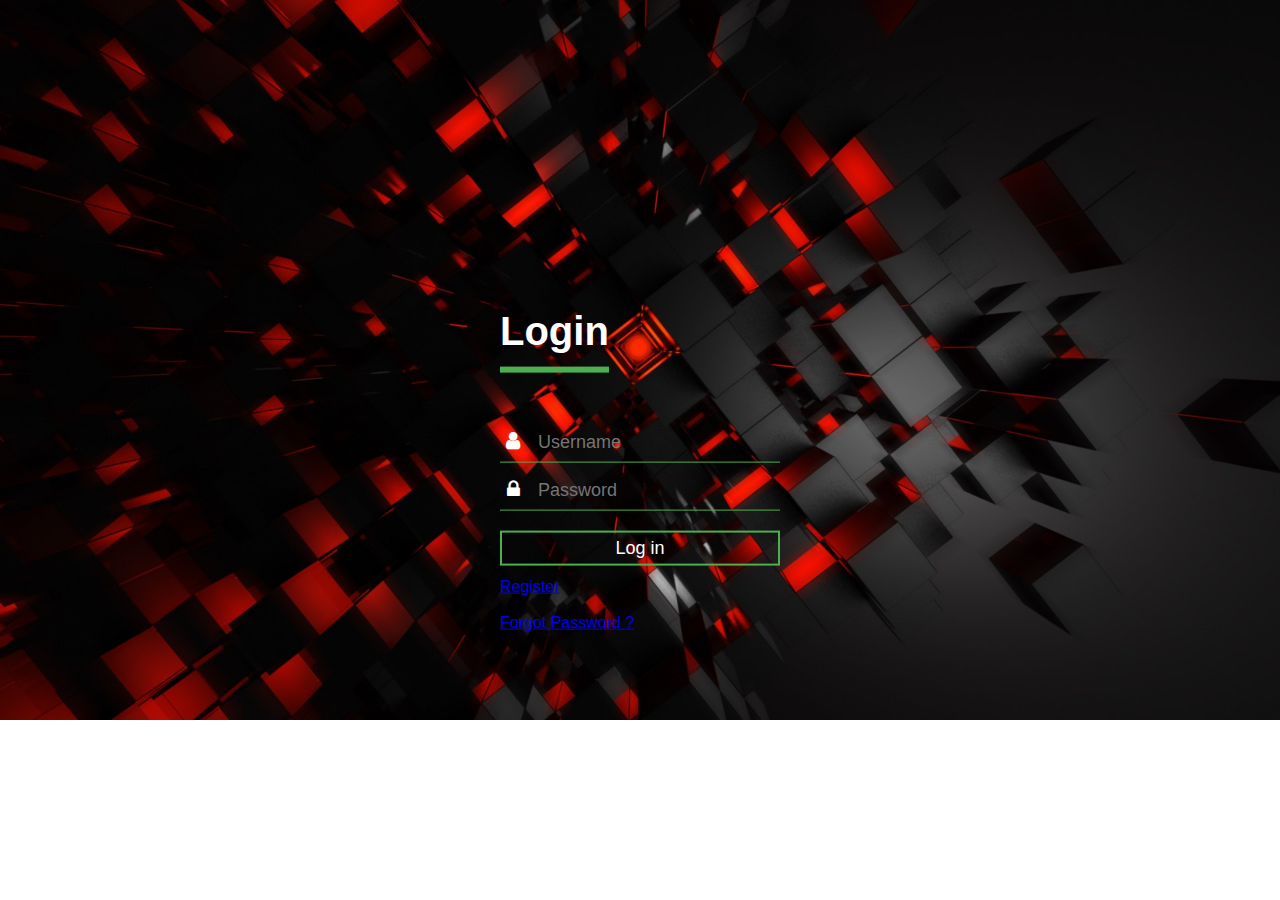
<file: index.html>
<!DOCTYPE html>
<html>
<head>
	<meta charset="utf-8">
	<meta name="description" content = "This website provides you with best deals and offers. The paradise on earth. Get anything you wish for in affordable price.">
	<title>BigCart.com/login/user</title>
	<link rel="stylesheet" type="text/css" href="index.css">
</head>
<body>
	<div class="login-box">
		<h1>Login</h1>
		<div class="textbox">
			<i class="fa fa-user" aria-hidden="true"></i>

			<input type="text" name="" value="" placeholder="Username">
		</div>
		<div class="textbox">

			<i class="fa fa-lock" aria-hidden="true"></i>
			<input type="password" name="" value="" placeholder="Password">
		</div>
		<a href="site.html"><input class="btn" type="button" name="" value="Log in"></a>
		<a href="form.html">Register</a>
		<br/>
		<br/>
		<a href="reset.html" >Forgot Password ?</a>
	</div>
</body>
</html>
</file>
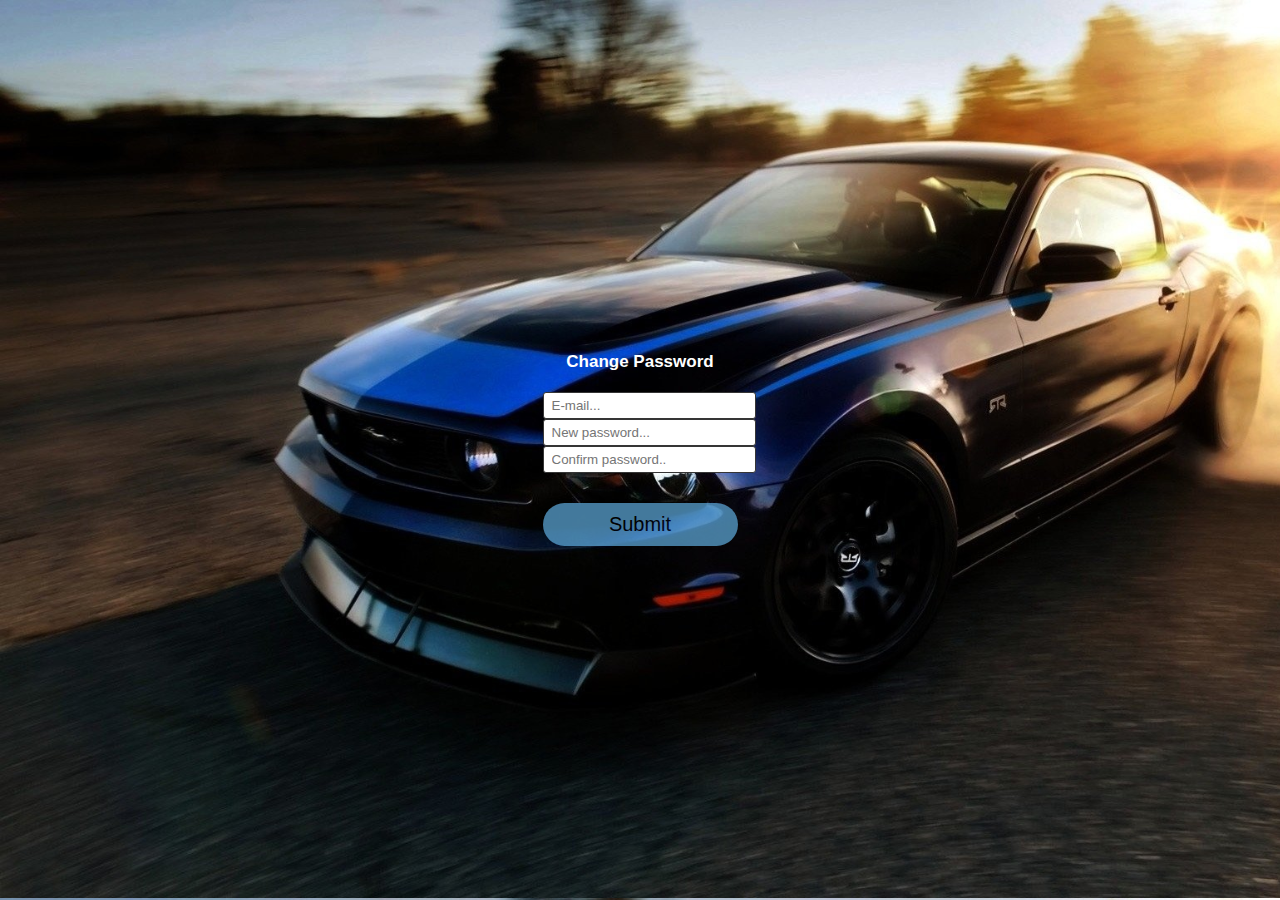
<file: change.html>
<!DOCTYPE html>
<html>
<head>
	<title>BigCart.com/reset-password/change-password</title>
	<link rel="stylesheet" type="text/css" href="change.css">
	<script>
		function msg(){
			alert("Password changed successfully....");
		}
	</script>
</head>
<body>
<div class="form-container">
   <form action="index.html" method="POST" class="form-wrap">	
	<h1>Change Password</h1>
   	 <div class="form-box">
         <input type="text"  placeholder="E-mail..."><br>
         <input type="text"  placeholder="New password..."><br>
         <input type="text"  placeholder="Confirm password.."><br>
     </div>
     <div class="form-submit">
         <input type="submit"  value="Submit" onclick="msg()">
     </div>    
</div>	
</body>
</html>
</file>
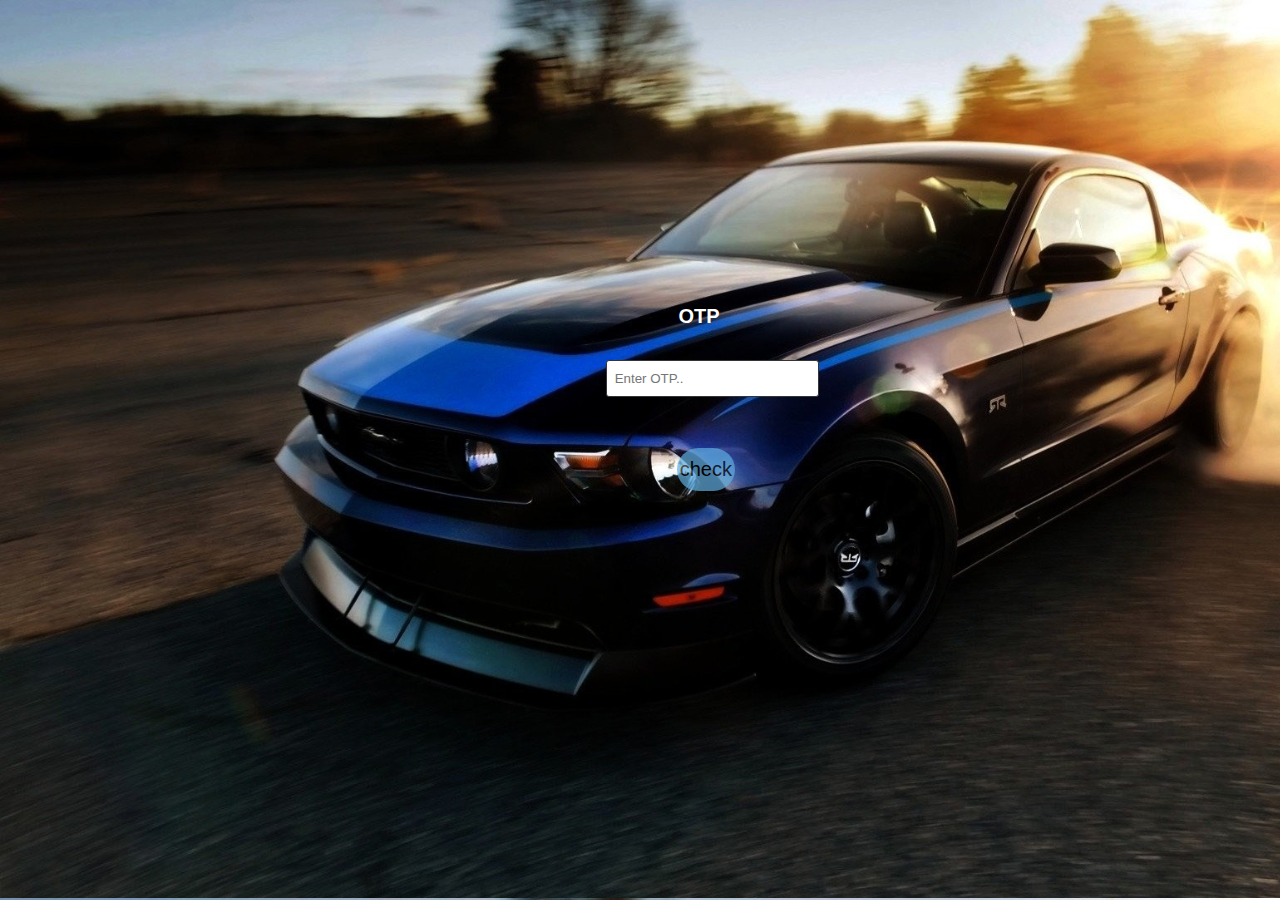
<file: otp.html>
<!DOCTYPE html>
<html>
<head>
	<meta charset="utf-8">
    <meta name="view port" content="width-device-width, intial-scale=1">
	<title>BigCart.com/varifyotp</title>
	<link rel="stylesheet" type="text/css" href="otp.css" >
</head>
<body>
<div class="otp-container">
	<h2>OTP</h2>
     <div class="otp-box">
        <form action="change.html" method="POST" class="form-wrap">
    	 <input type="text"  placeholder="Enter OTP.. " required>
     </div>
     <div class="form-check">
         <input type="submit"  value="check">
     </div>    
</div>
</body>
</html>
</file>
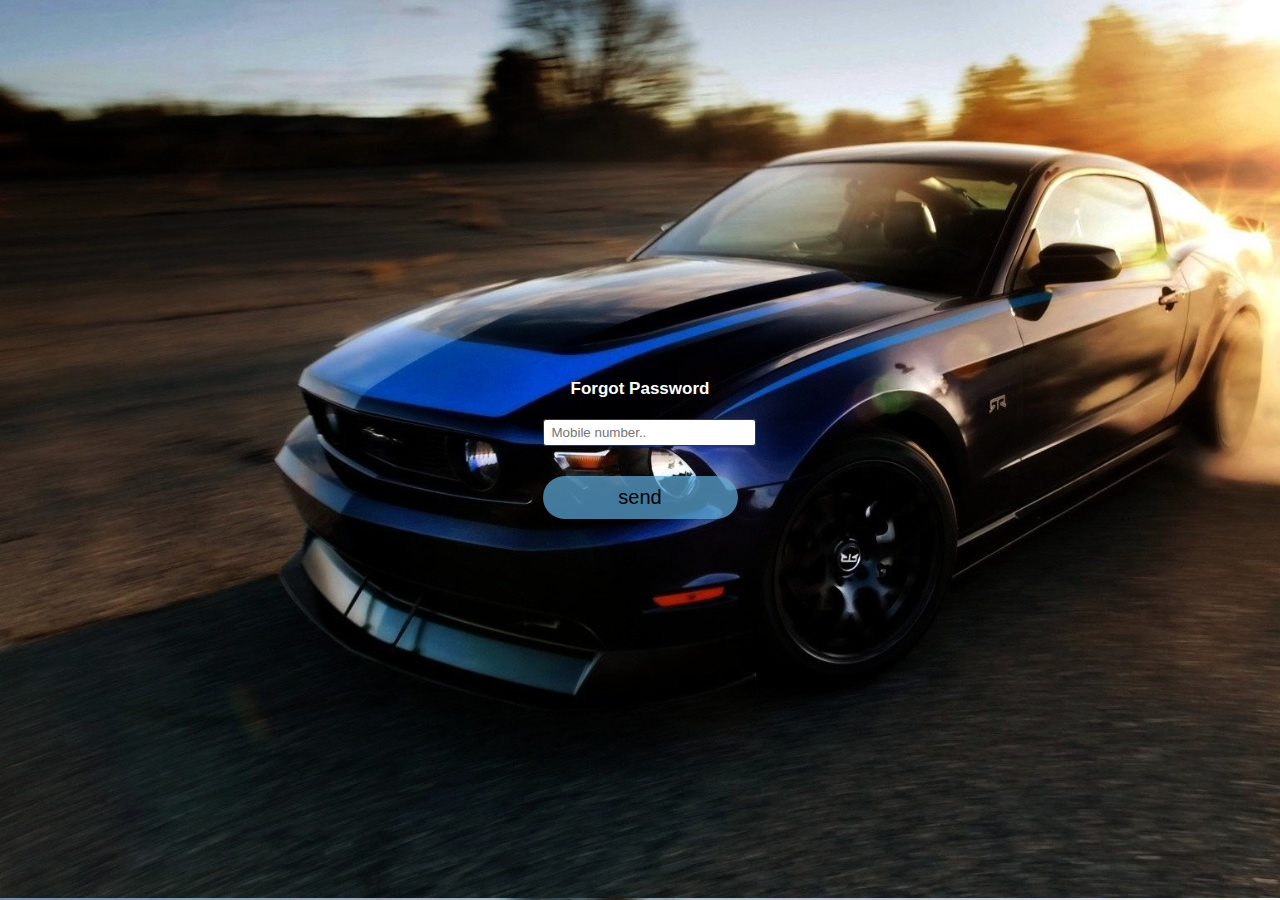
<file: reset.html>
<!DOCTYPE html>
<html>
<head>
	<meta charset="utf-8">
    <meta name="view port" content="width-device-width, intial-scale=1">

	<title>BigCart.com/reset-password</title>
	<link rel="stylesheet" type="text/css" href="reset.css" />
</head>
<body>
<div class="form-container">
   <form action="otp.html" method="POST" class="form-wrap">	
	<h2>Forgot Password</h2>
   	 <div class="form-box">
         <input type="text"  placeholder="Mobile number..">
     </div>
     <div class="form-submit">
         <input type="submit"  value="send">
     </div>    
</div>
</body>
</html>
</file>
<file: change.css>
body {
	
	background:url('Mustang.jpg');
    background-size:cover;
    font-family:Arial;
}
.form-container{
	display:flex;
	height: 98vh;
	width: 100%;
	justify-content:center;
	align-items:center; 
}
form-wrap{
	
	background:rgba(0,0,0,0.10);
	width: 40%;
	padding: 15px 20px;
}

h1{
	text-align: center;
	margin: 0px 0px 20px;
	font-size: 17px;
	color:#fff;
}
form-box{
	margin: 0px 0px 15px;
    color:#fff;
}

input[type="text"]{
	padding: 5px 8px;
	border-radius: 3px;
	border: 1px solid #353535;
	width: 100%;
	color:#000;
}
form-submit{
	display: flex;
    justify-content:center;

}
input[type="submit"]{
     width:100%;
	 box-sizing:border-box;
	 padding:10px 0;
	 margin-top:30px;
     outline:none;
     border:none;
     background:#60adde;
     opacity:0.7;
     border-radius:25px;
     font-size: 20px;
}
input[type="submit"]:hover{
      background:#003366;
      opacity:0.7;

}
</file>
<file: otp.css>
body {
    
    background: url('Mustang.jpg');
    background-size: cover;
    font-family: Arial;
}
.otp-container{
    display:flex;
    height: 98vh;
    width: 110%;
    justify-content:center;
    align-items:center; 
}


h2{
    position: absolute;
    left: 53%;
    top: 32%;
    font-size: 20px;
    font-weight: bolder;
    color:#fff;
}
.otp-box{
    position: absolute;
    top: 40%;
    text-align: center;
    color:#fff;
}

input[type="text"]{
    padding: 10px 8px;
    border-radius: 3px;
    border: 1px solid #353535;
    width: 100%;
    color:#000;
}

form-wrap{
    
    background:rgba(0,0,0,0.10);
    width: 40%;
    padding: 15px 20px;
}
form-check{
    display: flex;
    justify-content:center;

}
input[type="submit"]{
     width:110%;
     box-sizing:border-box;
     padding:10px 0;
     margin-top:40px;
     text-align: center;
     outline:none;
     border:none;
     background:#60adde;
     opacity:0.7;
     border-radius:25px;
     font-size: 20px;
     cursor:pointer;
}
input[type="submit"]:hover{
      background:#003366;
      opacity:0.7;

}
</file>
<file: index.css>
@import	"https://stackpath.bootstrapcdn.com/font-awesome/4.7.0/css/font-awesome.min.css";

body{
	margin: 0;
	padding: 0;
	font-family: sans-serif;
	background: url(bg5.jpg) no-repeat;
	background-size: cover;
}

.login-box{
	width: 280px;
	position: absolute;
	top: 50%;
	left: 50%;
	transform: translate(-50%,-50%);
	color: white;
}
.login-box h1{
	float: left;
	font-size: 40px;
	border-bottom: 6px solid #4caf50;
	margin-bottom: 50px;
	padding: 13px 0;
}
.textbox{
	width: 100%;
	overflow: hidden;
	font-size: 20px;
	padding: 8px 0;
	margin: 8px 0;
	border-bottom: 1px solid #4caf50;

}

.textbox i{
	width: 26px;
	float: left;
	text-align: center;
}

.textbox input{
	border: none;
	outline: none;
	background: none;
	color: white;
	font-size: 18px;
	width: 80%;
	float: left;
	margin: 0 10px;

}

.btn{
	width: 100%;
	background: none;
	border: 2px solid #4caf50;
	color: white;
	padding: 5px;
	font-size: 18px;
	cursor: pointer;
	margin: 12px 0;
}
</file>
